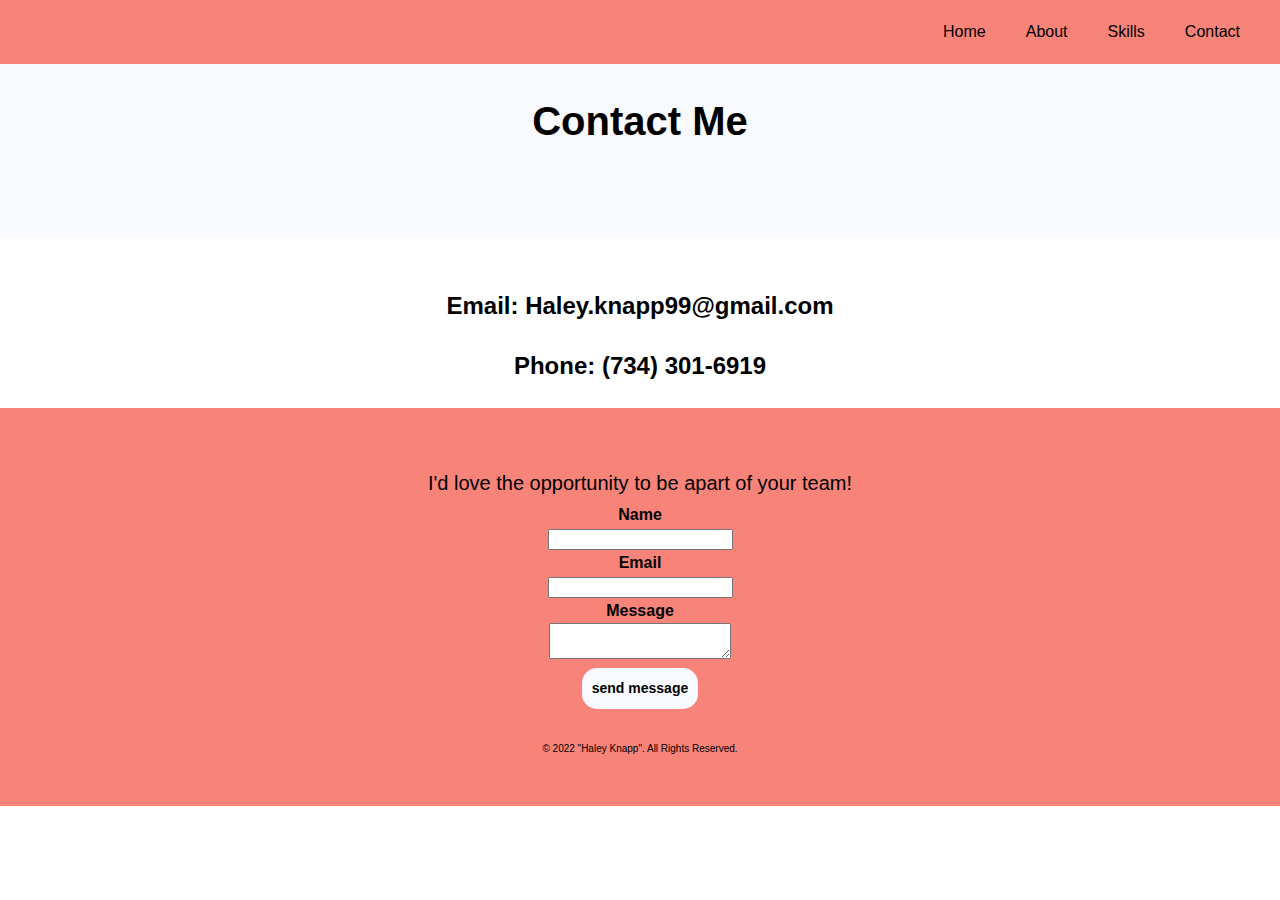
<file: contact.html>
<!DOCTYPE html>
<html>
<!--Header-->

<head>
    <!--Link to Call in Google Font-->
    <meta charset="UTF-8">
    <link rel="preconnect" href="https://fonts.googleapis.com" />
    <link rel="preconnect" href="https://fonts.gstatic.com" crossorigin />
    <link href="https://fonts.googleapis.com/css2?family=Roboto:wght@400;700&display=swap" rel="stylesheet" />
    <!--Link to Call in Css File-->
    <link rel="stylesheet" href="styles.css" />
    <!--Favicon-->
    <link rel="icon" type="image/x-icon" href="Images/favicon.png" />
    <!--Site Name-->
    <title>My Site</title>
</head>
<!--Content-->

<body>
    <!--Navigation-->
    <nav>
        <!--Nav Item 1-->
        <div class="nav-link">
            <a href="index.html"> Home</a>
        </div>
        <div class="nav-link">
            <a href="about.html"> About</a>
        </div>
        <!--Nav Item 3-->
        <div class="nav-link">
            <a href="Skills.html">Skills</a>
        </div>
        <!--Nav Item 4-->
        <div class="nav-link">
            <a href="contact.html">Contact</a>
        </div>
    </nav>
    <!--Hero-->
    <section class="hero-container">
        <div class="Landing-page-projects">
            <h1 class="center">Contact Me</h1>

    </section>
 <p>
    <h3 class="center">Email: Haley.knapp99@gmail.com</h3>
    <h3 class="center">Phone: (734) 301-6919 </h3>

 </p>
    <section>
        <!--Footer-->
        <footer>
            <!--Contact-->
            <div>
                <p class="margin-bottom_five">I'd love the opportunity to be apart of your team!</p>
                <div>
                    Name
                </div>
                <div>
                    <input type="text" />
                </div>
                <div>
                    Email
                </div>
                <div>
                    <input type="text" />
                </div>
                <div>
                    Message
                </div>
                <div>
                    <textarea></textarea>
                </div>
                <div>
                    <h5 class="buttons" <button type="submit"> send message</button>
                </div>
        
                <!--Copyright-->
                <p class="copyright">&copy; 2022 "Haley Knapp". All Rights Reserved.</p>
        </footer>
        </body>
        
        </html>
</file>
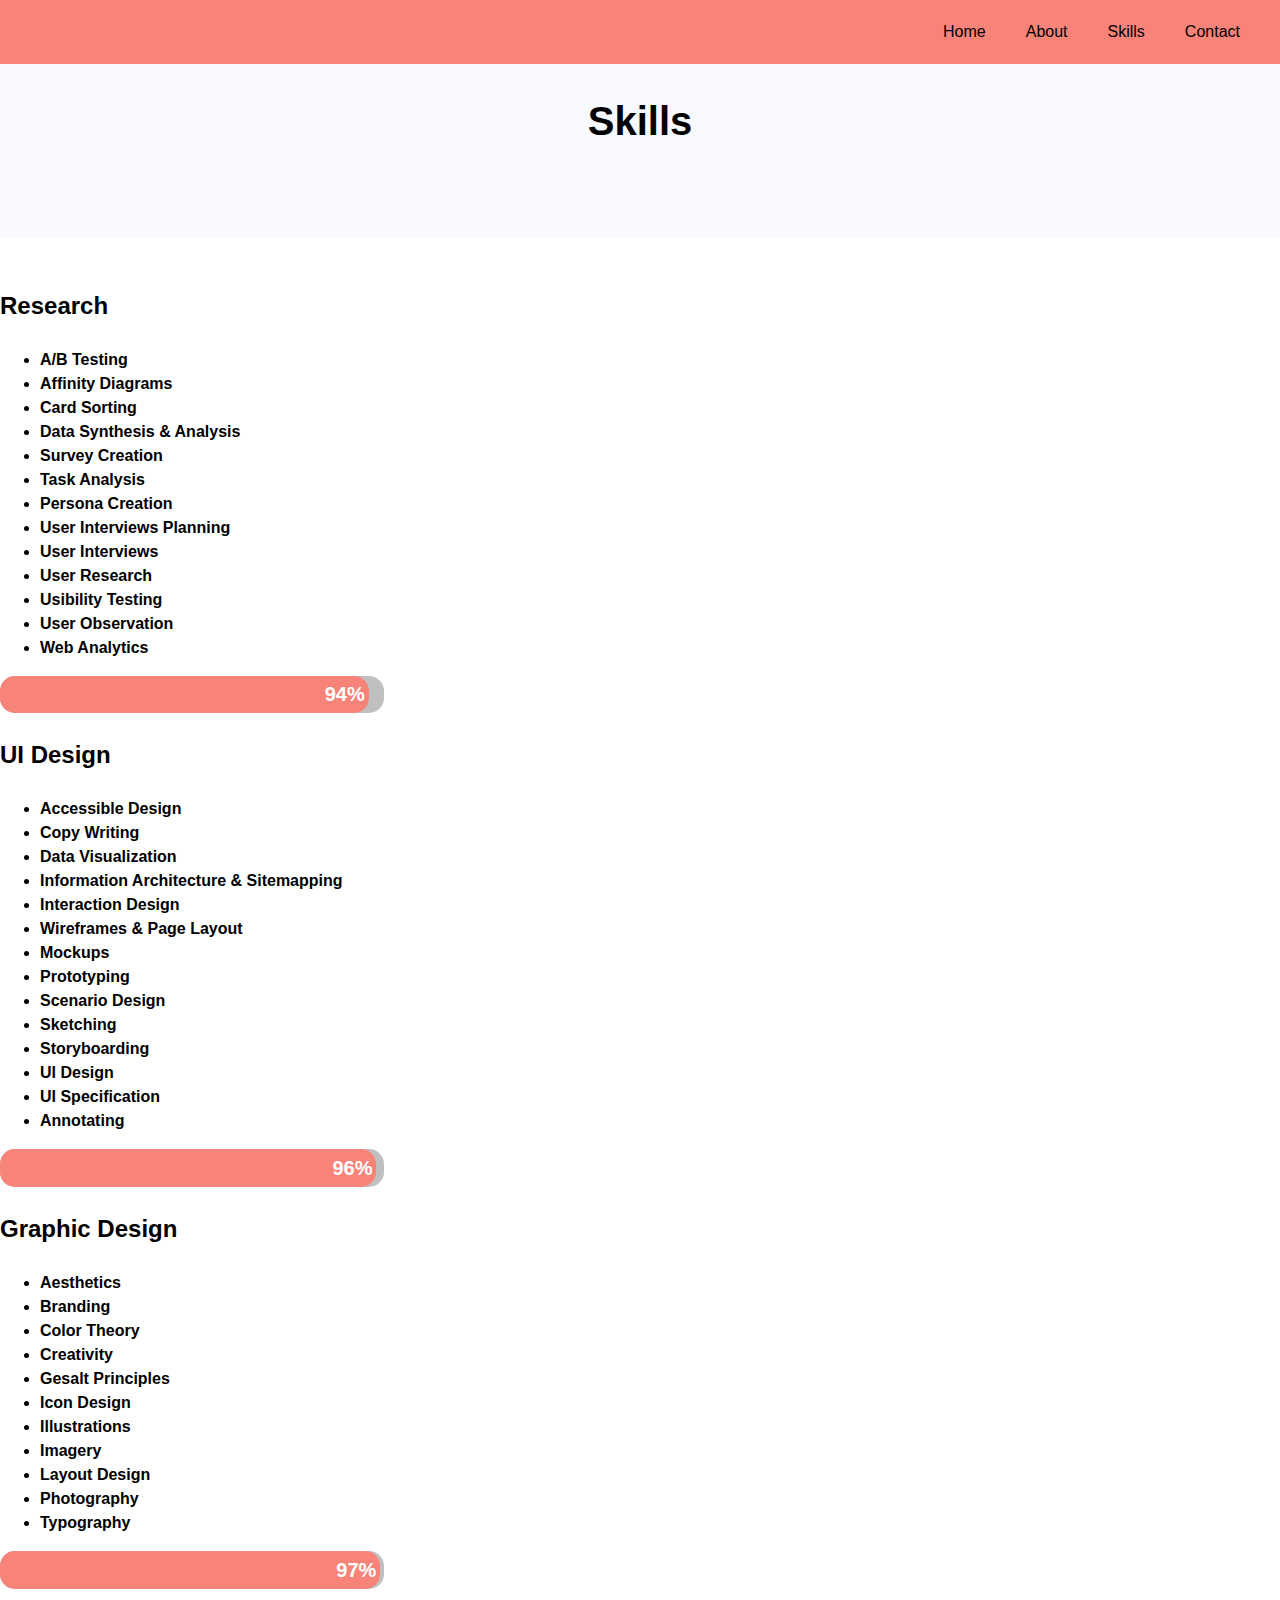
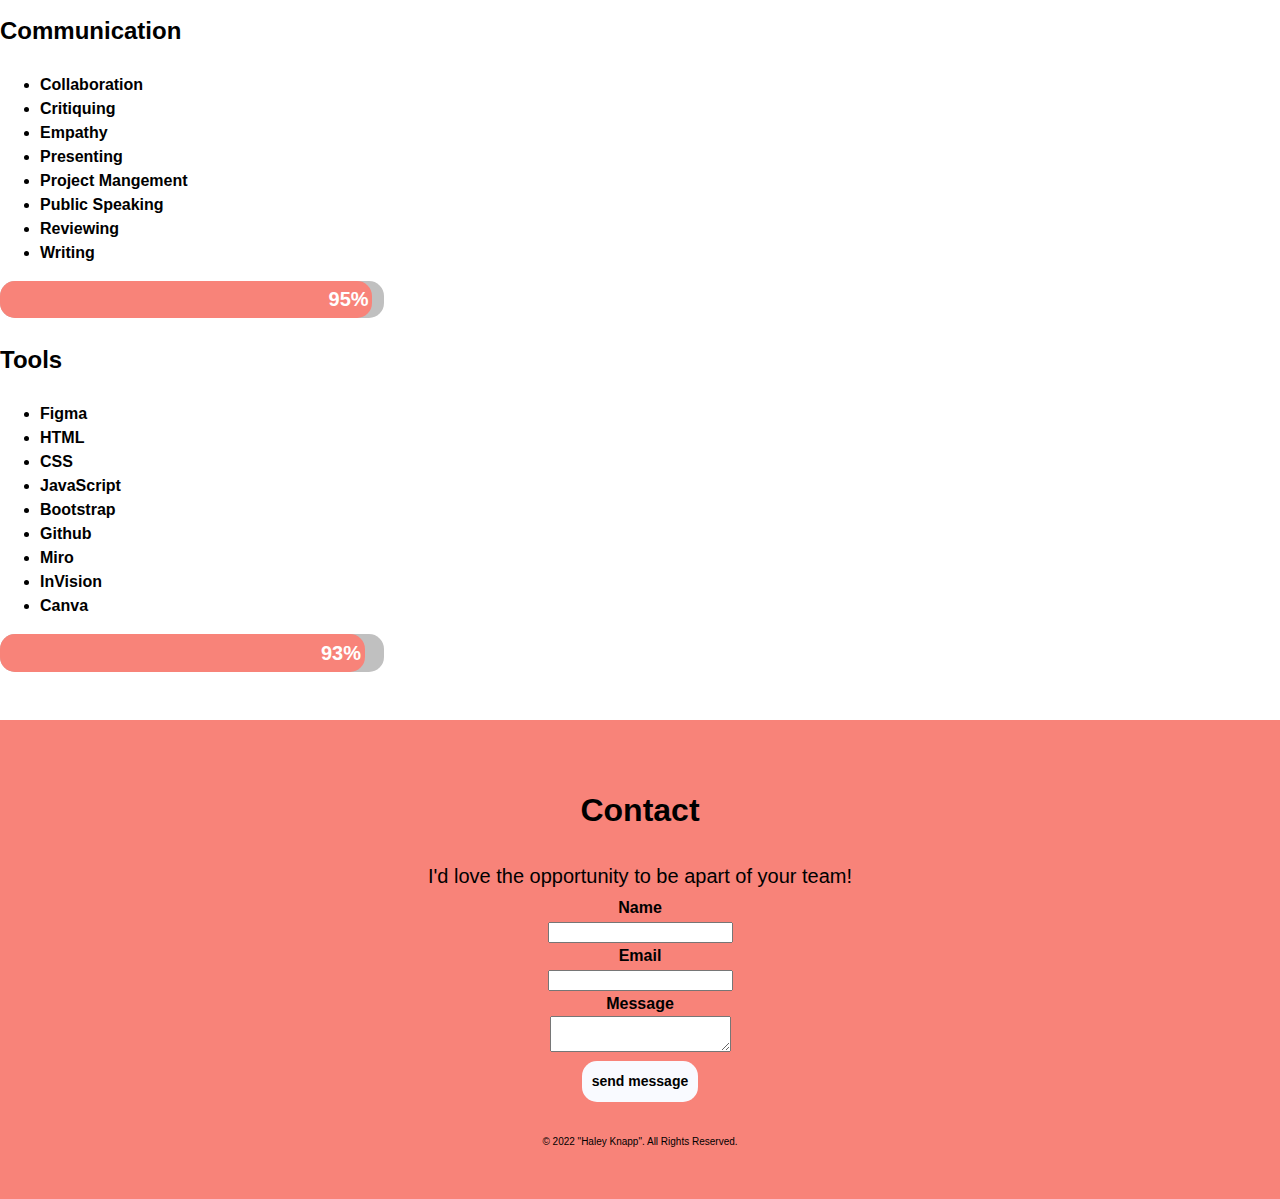
<file: Skills.html>
<!DOCTYPE html>
<html>
<!--Header-->

<head>
    <!--Link to Call in Google Font-->
    <meta charset="UTF-8">
    <link rel="preconnect" href="https://fonts.googleapis.com" />
    <link rel="preconnect" href="https://fonts.gstatic.com" crossorigin />
    <link href="https://fonts.googleapis.com/css2?family=Roboto:wght@400;700&display=swap" rel="stylesheet" />
    <!--Link to Call in Css File-->
    <link rel="stylesheet" href="styles.css" />
    <!--Favicon-->
    <link rel="icon" type="image/x-icon" href="Images/favicon.png" />
    <!--Site Name-->
    <title>My Site</title>
</head>
<!--Content-->

<body>
    <!--Navigation-->
    <nav>
        <!--Nav Item 1-->
        <div class="nav-link">
            <a href="index.html"> Home</a>
        </div>
        <div class="nav-link">
            <a href="about.html"> About</a>
        </div>
        <!--Nav Item 3-->
        <div class="nav-link">
            <a href="Skills.html">Skills</a>
        </div>
        <!--Nav Item 4-->
        <div class="nav-link">
            <a href="contact.html">Contact</a>
        </div>
    </nav>
    <!--Hero-->
    <section class="hero-container">
        <div class="Landing-page-projects">
            <h1 class="center">Skills</h1>
            <div class="Landing-page-projects">
    </section>
    <!--Progress Bar-->
    <section></section>
<head>
</head>
<body>
 <div>

 </div>
    <h3>Research</h3>
    <ul>
        <li>A/B Testing</li>
        <li>Affinity Diagrams</li>
        <li>Card Sorting</li>
        <li>Data Synthesis & Analysis</li>
        <li>Survey Creation</li>
        <li>Task Analysis</li>
        <li>Persona Creation</li>
        <li>User Interviews Planning</li>
        <li>User Interviews</li>
        <li>User Research</li>
        <li>Usibility Testing</li>
        <li>User Observation</li>
        <li>Web Analytics</li>
    </ul>
    <div class="container">
        <div class="skill research">94%</div>
    </div>
    <h3>UI Design</h3>
    <ul>
        <li>Accessible Design</li>
        <li>Copy Writing</li>
        <li>Data Visualization</li>
        <li>Information Architecture & Sitemapping</li>
        <li>Interaction Design</li>
        <li>Wireframes & Page Layout</li>
        <li>Mockups</li>
        <li>Prototyping</li>
        <li>Scenario Design</li>
        <li>Sketching</li>
        <li>Storyboarding</li>
        <li>UI Design</li>
        <li>UI Specification</li>
        <li>Annotating</li>
    </ul>
    <div class="container">
        <div class="skill UI-Design">96%</div>
    </div>

<h3>Graphic Design</h3>
<ul>
    <li>Aesthetics</li>
    <li>Branding</li>
    <li>Color Theory</li>
    <li>Creativity</li>
    <li>Gesalt Principles</li>
    <li>Icon Design</li>
    <li>Illustrations</li>
    <li>Imagery</li>
    <li>Layout Design</li>
    <li>Photography</li>
    <li>Typography</li>
</ul>
    <div class="container">
        <div class="skill Graphic-Design">97%</div>
    </div>
<h3>Communication</h3>
<ul>
    <li>Collaboration</li>
    <li>Critiquing</li>
    <li>Empathy</li>
    <li>Presenting</li>
    <li>Project Mangement</li>
    <li>Public Speaking</li>
    <li>Reviewing</li>
    <li>Writing</li>
</ul>
        <div class="container">
            <div class="skill Communication">95%</div>
        </div>
<h3>Tools</h3>
<ul>
    <li>Figma</li>
    <li>HTML</li>
    <li>CSS</li>
    <li>JavaScript</li>
    <li>Bootstrap</li>
    <li>Github</li>
    <li>Miro</li>
    <li>InVision</li>
    <li>Canva</li>
</ul>
        <div class="container">
            <div class="skill Tools">93%</div>
        </div>
</body>
</div>
</div>
</div>
</div>
</div>
<br></br>
<!--Footer-->
<footer>
    <!--Contact-->
    <div>
        <h2>Contact</h2>
        <p class="margin-bottom_five">I'd love the opportunity to be apart of your team!</p>
        <div>
            Name
        </div>
        <div>
            <input type="text" />
        </div>
        <div>
            Email
        </div>
        <div>
            <input type="text" />
        </div>
        <div>
            Message
        </div>
        <div>
            <textarea></textarea>
        </div>
        <div>
            <h5 class="buttons" <button type="submit"> send message</button>
        </div>

        <!--Copyright-->
        <p class="copyright">&copy; 2022 "Haley Knapp". All Rights Reserved.</p>
</footer>
</body>

</html>
</html>
</file>
<file: styles.css>
/* Define Global Default Css */
body {
    font-family: 'Nunito', sans-serif;
    font-weight: 700;
    color: #000000;
    line-height: 1.5;
    margin: 0;
}

/* Define Default Global Font Sizes */

h1 {
    font-size: 40px;
    font-family: 'nunito',sans-serif;
}

h2 {
    font-size: 32px;
}

h3 {
    font-size: 24px;
    font-family: 'raleway', sans-serif;
}

h4 {
    font-size: 18px;
}

h5 {
    font-size: 16px;
}

p {
    font-size: 16px;
    font-weight: 400;
}

a {
    font-family: 'nunito', sans-serif;
    font-size: 16px;
    font-weight: 400;
    color: #000000;
    text-decoration: none;
}

a:hover {
    text-decoration: underline;
}

/*Define Global Helper Styles */

.center {
    text-align: center;

}
.centers {
    display: block;
    margin-left: auto;
    margin-right: auto;
    width: 50%;
}

.margin-bottom_five {
    margin-bottom: 5px;
}

.link {
    text-decoration: underline;
}

.link:hover {
    text-decoration: none;
}

.margin-top_zero {
    margin-top: 0;
}

.hero-container_sub-copy {
    font-weight: 400;
}

/* Define Navigation Styles */

nav {
    background-color: #f88379;
    display: flex;
    flex-direction: row wrap;
    justify-content: flex-end;
    padding-right: 20px;
    position: sticky;
    top: 0;
}

.nav-link {
    display: flex;
    padding: 20px;
}

/* Define Hero Styles */

.hero-container {
    background-color: #f9faff;
    display: flex;
    align-items: left;
    margin-bottom: 50px;
}

.hero-container_img {
    width: 35%;
}

.hero-container_img img {
    width: 400px;
    border-radius: 200px;
    float: left;
    background-color: #f9faff;
    padding-right: 50px;
    margin: 50px;
}

.hero-container_copy {
    width: 60%;
    padding: 5%;
}

/* Define Card Styles */

.card-container {
    display: flex;
    flex-flow: row wrap;
    justify-content: center;
    margin: auto auto 60px auto;
    max-width: 1250px;
}

.card {
    background-color: #f9faff;
    width: 40%;
    margin: 20px;
}

.card a {
    text-decoration: none !important;
}

.card a:hover {
    text-decoration: none;
}

.card-copy {
    padding: 0 20px 20px 20px;

}

/* Define Footer Styles */

footer {
    background-color: #f88379;
    text-align: center;
    padding: 40px;
}
.copyright {
    font-size: 10px;
    margin-top: 30px;
}

/*Media Queries Which Tell the Code How to Resize */

@media screen and (max-width: 768px) {

    nav {
        margin-right: 0;
    }

    h1 {
        font-size: 24px;
    }

    h2 {
        font-size: 18px;
    }

    .hero-container {
        display: flex;
        flex-direction: column;
    }

    .hero-container_img {
        min-width: 100%;
    }

    .hero-container_copy {
        min-width: 100%;
        margin: 20px;
        padding: 0;
        text-align: center;
    }

    .card {
        width: 100%;
    }

    .card img {
        width: 100%;
    }
}

@media screen and (max-width: 1024px) {

    p {
        font-size: 14px;
    }

    .hero-container_img {
        width: 50%;
    }

    .hero-container_copy {
        width: 50%;
    }

    .card {
        width: 40%;
    }

    .card img {
        width: 100%;
    }

    /*Buttons */
}
.button {
    background-color: #f88379;
    border: none;
    color: black;
    padding: 20px;
    text-align: center;
    text-decoration: none;
    display: inline-block;
    font-size: 16px;
    margin: 2px 2px;
    border-radius: 20px;
    font-weight: bold;
}
.buttons {
    background-color: #f9faff;
    border: none;
    color: black;
    padding: 10px;
    text-align: center;
    text-decoration: none;
    display: inline-block;
    font-size: 14px;
    margin: 2px 2px;
    border-radius: 15px;
}
.Skills {
    display: flex;
    flex-flow: row wrap;
    justify-content: center;
    margin: auto auto 100px auto;
    max-width: 900px;
    background-color: #f88379;
    border-radius: 50px;
    padding: 50px;
}
.Landing-page-projects {
    background-color: #f9faff;
    display: flex;
        flex-flow: row wrap;
        justify-content: center;
        margin: auto auto 60px auto;
        max-width: 1250px;
}
 p {
     font-size: 20px;
 }

/*progress bar*/
 .container {
     background-color: rgb(192, 192, 192);
     width: 30%;
     border-radius: 15px;
    
 }

 .skill {
     background-color: #f88379;
     color: white;
     padding: 1%;
     text-align: right;
     font-size: 20px;
     border-radius: 15px;
 }

 .research {
     width: 94%;
 }

 .UI-Design {
     width: 96%;
 }

  .Graphic-Design {
      width: 97%;
  }
        .Communication {
            width: 95%;
        }
         .Tools {
            width: 93%;
 }

.row {
    display: flex;
}

.column {
    flex: 33.33%;
    padding: 150px;
}
</file>
